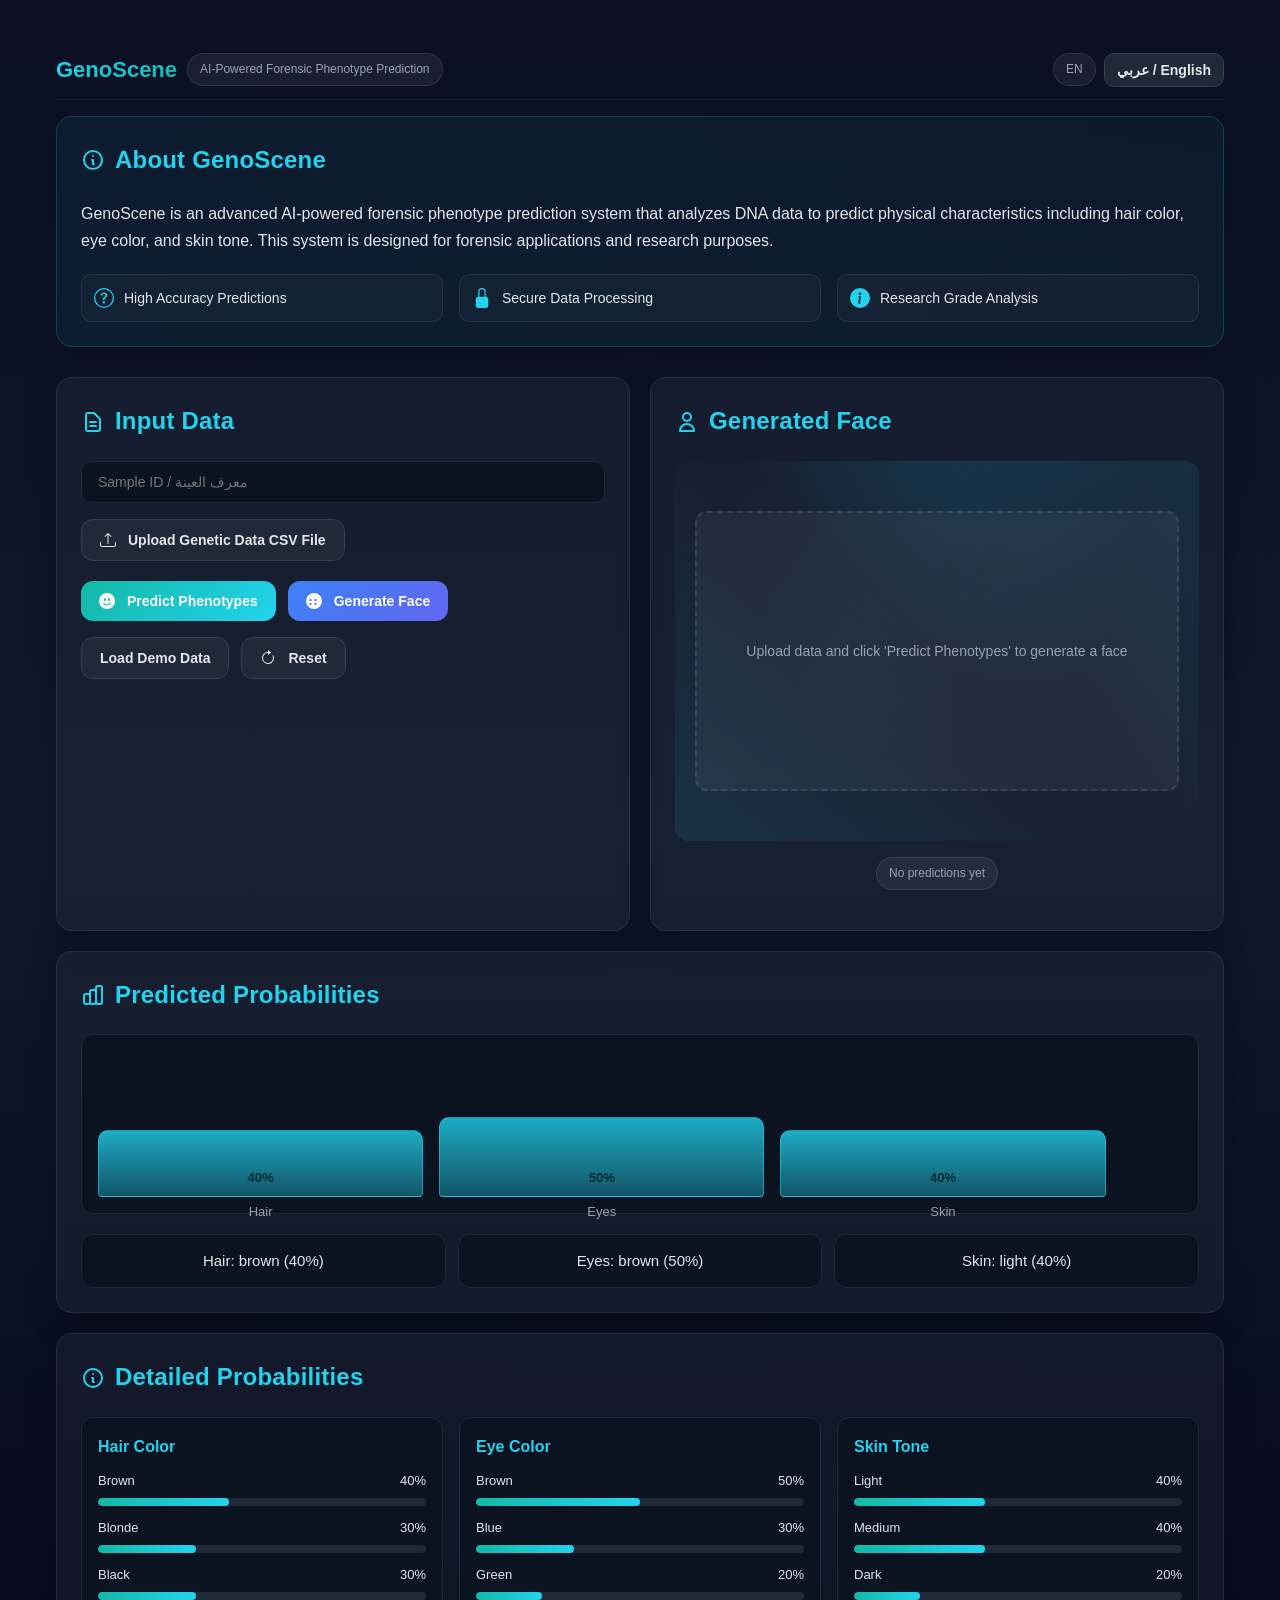
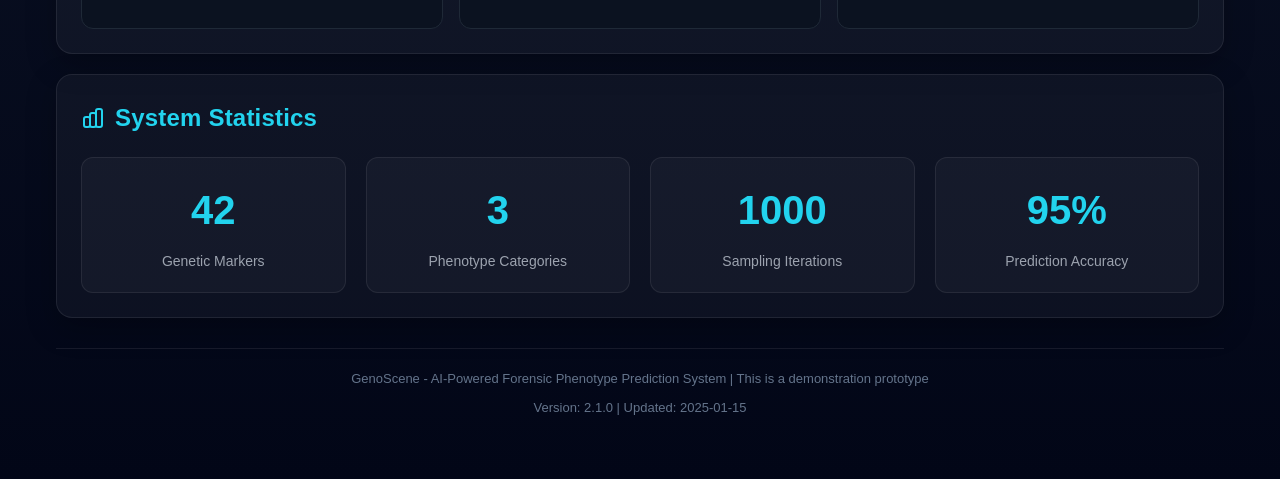
<file: public/upload-predict.html>
<!DOCTYPE html>
<html lang="ar" dir="ltr">
<head>
<meta charset="UTF-8" />
<meta name="viewport" content="width=device-width, initial-scale=1.0"/>
<title>GenoScene - DNA Phenotype Prediction</title>
<link rel="stylesheet" href="styles.css">
</head>
<body>
  <div class="wrap">
    <div class="topbar">
      <div class="logo">
        <div class="logo-text">GenoScene</div>
        <div class="badge">AI-Powered Forensic Phenotype Prediction</div>
      </div>
      <div class="lang">
        <span class="badge" id="langLabel">EN</span>
        <button class="btn muted" id="toggleLangBtn">عربي / English</button>
      </div>
    </div>

    <!-- إضافة قسم معلومات المشروع -->
    <div class="card info-card">
      <div class="section-title">
        <svg xmlns="http://www.w3.org/2000/svg" fill="none" viewBox="0 0 24 24" stroke="currentColor">
          <path stroke-linecap="round" stroke-linejoin="round" stroke-width="2" d="M13 16h-1v-4h-1m1-4h.01M21 12a9 9 0 11-18 0 9 9 0 0118 0z" />
        </svg>
        <span data-en="About GenoScene" data-ar="حول GenoScene">About GenoScene</span>
      </div>
      <div class="info-content">
        <p data-en="GenoScene is an advanced AI-powered forensic phenotype prediction system that analyzes DNA data to predict physical characteristics including hair color, eye color, and skin tone. This system is designed for forensic applications and research purposes." 
           data-ar="GenoScene هو نظام متقدم للتنبؤ بالسمات الوراثية المدعوم بالذكاء الاصطناعي يحلل بيانات الحمض النووي للتنبؤ بالخصائص الجسدية بما في ذلك لون الشعر ولون العينين ولون البشرة. تم تصميم هذا النظام للتطبيقات الجنائية وأغراض البحث.">
          GenoScene is an advanced AI-powered forensic phenotype prediction system that analyzes DNA data to predict physical characteristics including hair color, eye color, and skin tone. This system is designed for forensic applications and research purposes.
        </p>
        <div class="features-grid">
          <div class="feature-item">
            <svg xmlns="http://www.w3.org/2000/svg" width="20" height="20" fill="currentColor" viewBox="0 0 16 16">
              <path d="M8 15A7 7 0 1 1 8 1a7 7 0 0 1 0 14zm0 1A8 8 0 1 0 8 0a8 8 0 0 0 0 16z"/>
              <path d="M5.255 5.786a.237.237 0 0 0 .241.247h.825c.138 0 .248-.113.266-.25.09-.656.54-1.134 1.342-1.134.686 0 1.314.343 1.314 1.168 0 .635-.374.927-.965 1.371-.673.489-1.206 1.06-1.168 1.987l.003.217a.25.25 0 0 0 .25.246h.811a.25.25 0 0 0 .25-.25v-.105c0-.718.273-.927 1.01-1.486.609-.463 1.244-.977 1.244-2.056 0-1.511-1.276-2.241-2.673-2.241-1.267 0-2.655.59-2.75 2.286zm1.557 5.763c0 .533.425.927 1.01.927.609 0 1.028-.394 1.028-.927 0-.552-.42-.94-1.029-.94-.584 0-1.009.388-1.009.94z"/>
            </svg>
            <span data-en="High Accuracy Predictions" data-ar="تنبؤات عالية الدقة">High Accuracy Predictions</span>
          </div>
          <div class="feature-item">
            <svg xmlns="http://www.w3.org/2000/svg" width="20" height="20" fill="currentColor" viewBox="0 0 16 16">
              <path d="M8 1a2 2 0 0 1 2 2v4H6V3a2 2 0 0 1 2-2zm3 6V3a3 3 0 0 0-6 0v4a2 2 0 0 0-2 2v5a2 2 0 0 0 2 2h6a2 2 0 0 0 2-2V9a2 2 0 0 0-2-2z"/>
            </svg>
            <span data-en="Secure Data Processing" data-ar="معالجة آمنة للبيانات">Secure Data Processing</span>
          </div>
          <div class="feature-item">
            <svg xmlns="http://www.w3.org/2000/svg" width="20" height="20" fill="currentColor" viewBox="0 0 16 16">
              <path d="M8 16A8 8 0 1 0 8 0a8 8 0 0 0 0 16zm.93-9.412-1 4.705c-.07.34.029.533.304.533.194 0 .487-.07.686-.246l-.088.416c-.287.346-.92.598-1.465.598-.703 0-1.002-.422-.808-1.319l.738-3.468c.064-.293.006-.399-.287-.47l-.451-.081.082-.381 2.29-.287zM8 5.5a1 1 0 1 1 0-2 1 1 0 0 1 0 2z"/>
            </svg>
            <span data-en="Research Grade Analysis" data-ar="تحليل على مستوى البحث">Research Grade Analysis</span>
          </div>
        </div>
      </div>
    </div>

    <div class="grid">
      <div class="card">
        <div class="section-title">
          <svg xmlns="http://www.w3.org/2000/svg" fill="none" viewBox="0 0 24 24" stroke="currentColor">
            <path stroke-linecap="round" stroke-linejoin="round" stroke-width="2" d="M9 12h6m-6 4h6m2 5H7a2 2 0 01-2-2V5a2 2 0 012-2h5.586a1 1 0 01.707.293l5.414 5.414a1 1 0 01.293.707V19a2 2 0 01-2 2z" />
          </svg>
          <span data-en="Input Data" data-ar="بيانات الإدخال">Input Data</span>
        </div>
        
        <div class="row">
          <input id="sampleId" type="text" placeholder="Sample ID / معرف العينة" />
        </div>
        
        <div class="row">
          <div class="file-upload">
            <button class="btn muted">
              <svg xmlns="http://www.w3.org/2000/svg" width="16" height="16" fill="currentColor" viewBox="0 0 16 16" style="margin-right: 6px;">
                <path d="M.5 9.9a.5.5 0 0 1 .5.5v2.5a1 1 0 0 0 1 1h12a1 1 0 0 0 1-1v-2.5a.5.5 0 0 1 1 0v2.5a2 2 0 0 1-2 2H2a2 2 0 0 1-2-2v-2.5a.5.5 0 0 1 .5-.5z"/>
                <path d="M7.646 1.146a.5.5 0 0 1 .708 0l3 3a.5.5 0 0 1-.708.708L8.5 2.707V11.5a.5.5 0 0 1-1 0V2.707L5.354 4.854a.5.5 0 1 1-.708-.708l3-3z"/>
              </svg>
              <!-- Hidden explanation: Single Nucleotide Polymorphism data in CSV format containing genetic markers used for forensic phenotype prediction -->
              <span data-en="Upload Genetic Data CSV File" data-ar="رفع ملف البيانات الوراثية CSV">Upload Genetic Data CSV File</span>
            </button>
            <input type="file" id="vcfFile" accept=".csv" />
          </div>
          <div class="file-info" id="vcfFileInfo"></div>
        </div>
        
        <!-- Removed mzML upload since toxicology data is not part of the final project -->
        
        <div class="row" style="margin-top: 20px;">
          <button class="btn accent" id="predictBtn">
            <svg xmlns="http://www.w3.org/2000/svg" width="16" height="16" fill="currentColor" viewBox="0 0 16 16" style="margin-right: 6px;">
              <path d="M8 16A8 8 0 1 0 8 0a8 8 0 0 0 0 16zM7 6.5C7 7.328 6.552 8 6 8s-1-.672-1-1.5S5.448 5 6 5s1 .672 1 1.5zM4.285 9.567a.5.5 0 0 1 .683.183A3.498 3.498 0 0 0 8 11.5a3.498 3.498 0 0 0 3.032-1.75.5.5 0 1 1 .866.5A4.498 4.498 0 0 1 8 12.5a4.498 4.498 0 0 1-3.898-2.25.5.5 0 0 1 .183-.683zM10 8c-.552 0-1-.672-1-1.5S9.448 5 10 5s1 .672 1 1.5S10.552 8 10 8z"/>
            </svg>
            <span data-en="Predict Phenotypes" data-ar="تنبؤ بالسمات">Predict Phenotypes</span>
          </button>
          
          <button class="btn" id="generateFaceBtn" disabled>
            <svg xmlns="http://www.w3.org/2000/svg" width="16" height="16" fill="currentColor" viewBox="0 0 16 16" style="margin-right: 6px;">
              <path d="M8 16A8 8 0 1 0 8 0a8 8 0 0 0 0 16zm-4.5-5.5a.5.5 0 0 1 .5-.5h1a.5.5 0 0 1 .5.5v1a.5.5 0 0 1-.5.5H4a.5.5 0 0 1-.5-.5v-1zm5 0a.5.5 0 0 1 .5-.5h1a.5.5 0 0 1 .5.5v1a.5.5 0 0 1-.5.5H9a.5.5 0 0 1-.5-.5v-1zm-5-4a.5.5 0 0 1 .5-.5h1a.5.5 0 0 1 .5.5v1a.5.5 0 0 1-.5.5H4a.5.5 0 0 1-.5-.5v-1zm5 0a.5.5 0 0 1 .5-.5h1a.5.5 0 0 1 .5.5v1a.5.5 0 0 1-.5.5H9a.5.5 0 0 1-.5-.5v-1z"/>
            </svg>
            <span data-en="Generate Face" data-ar="توليد الوجه">Generate Face</span>
          </button>
        </div>
        
        <div class="row">
          <button class="btn muted" id="loadDemoBtn">
            <span data-en="Load Demo Data" data-ar="تحميل بيانات تجريبية">Load Demo Data</span>
          </button>
          
          <button class="btn muted" id="resetBtn">
            <svg xmlns="http://www.w3.org/2000/svg" width="16" height="16" fill="currentColor" viewBox="0 0 16 16" style="margin-right: 6px;">
              <path d="M8 3a5 5 0 1 0 4.546 2.914.5.5 0 0 1 .908-.417A6 6 0 1 1 8 2v1z"/>
              <path d="M8 4.466V.534a.25.25 0 0 1 .41-.192l2.36 1.966c.12.1.12.284 0 .384L8.41 4.658A.25.25 0 0 1 8 4.466z"/>
            </svg>
            <span data-en="Reset" data-ar="إعادة تعيين">Reset</span>
          </button>
        </div>
      </div>

      <div class="card">
        <div class="section-title">
          <svg xmlns="http://www.w3.org/2000/svg" fill="none" viewBox="0 0 24 24" stroke="currentColor">
            <path stroke-linecap="round" stroke-linejoin="round" stroke-width="2" d="M16 7a4 4 0 11-8 0 4 4 0 018 0zM12 14a7 7 0 00-7 7h14a7 7 0 00-7-7z" />
          </svg>
          <span data-en="Generated Face" data-ar="الوجه المُولد">Generated Face</span>
        </div>
        
        <div class="avatar-container">
          <div class="face-placeholder" id="facePlaceholder">
            <span data-en="Upload data and click 'Predict Phenotypes' to generate a face" 
                  data-ar="قم برفع البيانات ثم انقر على 'تنبؤ بالسمات' لتوليد الوجه">
              Upload data and click 'Predict Phenotypes' to generate a face
            </span>
          </div>
          <img class="generated-face hidden" id="generatedFace" alt="Generated face based on DNA analysis" />
          <!-- Simple SVG-based face to reflect predicted hair, eye and skin colour.
               The head, hair, and eyes elements are coloured dynamically via JS.
               Initially hidden; shown when Generate Face is clicked. -->
          <svg id="faceSvg" class="hidden" width="200" height="200" viewBox="0 0 200 200" aria-label="Generated face illustration">
            <!-- head / skin tone -->
            <circle id="svgHead" cx="100" cy="110" r="70" fill="#f4d1b6" />
            <!-- hair: drawn as rounded rectangle on top of head -->
            <rect id="svgHair" x="20" y="20" width="160" height="80" rx="40" ry="40" fill="#8b4513" />
            <!-- left eye -->
            <circle id="svgEyeLeft" cx="65" cy="100" r="10" fill="#000000" />
            <!-- right eye -->
            <circle id="svgEyeRight" cx="135" cy="100" r="10" fill="#000000" />
          </svg>
        </div>
        
        <div class="row" style="justify-content: center; margin-top: 16px;">
          <div class="badge" id="avatarSummary" data-en="No predictions yet" data-ar="لا توجد تنبؤات بعد">No predictions yet</div>
        </div>
      </div>
    </div>

    <div class="card">
      <div class="section-title">
        <svg xmlns="http://www.w3.org/2000/svg" fill="none" viewBox="0 0 24 24" stroke="currentColor">
          <path stroke-linecap="round" stroke-linejoin="round" stroke-width="2" d="M9 19v-6a2 2 0 00-2-2H5a2 2 0 00-2 2v6a2 2 0 002 2h2a2 2 0 002-2zm0 0V9a2 2 0 012-2h2a2 2 0 012 2v10m-6 0a2 2 0 002 2h2a2 2 0 002-2m0 0V5a2 2 0 012-2h2a2 2 0 012 2v14a2 2 0 01-2 2h-2a2 2 0 01-2-2z" />
        </svg>
        <span data-en="Predicted Probabilities" data-ar="احتمالات السمات المتوقعة">Predicted Probabilities</span>
      </div>
      
      <div class="chart">
        <div id="barHair" class="bar" style="height:30%" data-label="Hair"></div>
        <div id="barEye" class="bar" style="height:30%" data-label="Eyes"></div>
        <div id="barSkin" class="bar" style="height:30%" data-label="Skin"></div>
      </div>
      
      <div class="traits-list">
        <div class="trait-pill" id="hairTxt">Hair: —</div>
        <div class="trait-pill" id="eyeTxt">Eyes: —</div>
        <div class="trait-pill" id="skinTxt">Skin: —</div>
      </div>
    </div>

    <div class="card">
      <div class="section-title">
        <svg xmlns="http://www.w3.org/2000/svg" fill="none" viewBox="0 0 24 24" stroke="currentColor">
          <path stroke-linecap="round" stroke-linejoin="round" stroke-width="2" d="M13 16h-1v-4h-1m1-4h.01M21 12a9 9 0 11-18 0 9 9 0 0118 0z" />
        </svg>
        <span data-en="Detailed Probabilities" data-ar="الاحتمالات التفصيلية">Detailed Probabilities</span>
      </div>
      
      <div class="trait-details">
        <div class="trait-category">
          <h4 data-en="Hair Color" data-ar="لون الشعر">Hair Color</h4>
          <div id="hairDetails"></div>
        </div>
        <div class="trait-category">
          <h4 data-en="Eye Color" data-ar="لون العينين">Eye Color</h4>
          <div id="eyeDetails"></div>
        </div>
        <div class="trait-category">
          <h4 data-en="Skin Tone" data-ar="لون البشرة">Skin Tone</h4>
          <div id="skinDetails"></div>
        </div>
      </div>
    </div>

    <!-- إضافة قسم الإحصائيات -->
    <div class="card">
      <div class="section-title">
        <svg xmlns="http://www.w3.org/2000/svg" fill="none" viewBox="0 0 24 24" stroke="currentColor">
          <path stroke-linecap="round" stroke-linejoin="round" stroke-width="2" d="M9 19v-6a2 2 0 00-2-2H5a2 2 0 00-2 2v6a2 2 0 002 2h2a2 2 0 002-2zm0 0V9a2 2 0 012-2h2a2 2 0 012 2v10m-6 0a2 2 0 002 2h2a2 2 0 002-2m0 0V5a2 2 0 012-2h2a2 2 0 012 2v14a2 2 0 01-2 2h-2a2 2 0 01-2-2z" />
        </svg>
        <span data-en="System Statistics" data-ar="إحصائيات النظام">System Statistics</span>
      </div>
      <div class="stats-grid">
        <!-- Hidden explanation: 42 Single Nucleotide Polymorphism genetic markers used for phenotype prediction -->
        <div class="stat-item">
          <div class="stat-number">42</div>
          <div class="stat-label" data-en="Genetic Markers" data-ar="علامات وراثية">Genetic Markers</div>
        </div>
        <div class="stat-item">
          <div class="stat-number">3</div>
          <div class="stat-label" data-en="Phenotype Categories" data-ar="فئات السمات">Phenotype Categories</div>
        </div>
        <div class="stat-item">
          <div class="stat-number">1000</div>
          <div class="stat-label" data-en="Sampling Iterations" data-ar="تكرارات العينة">Sampling Iterations</div>
        </div>
        <div class="stat-item">
          <div class="stat-number">95%</div>
          <div class="stat-label" data-en="Prediction Accuracy" data-ar="دقة التنبؤ">Prediction Accuracy</div>
        </div>
      </div>
    </div>

    <footer>
      <div data-en="GenoScene - AI-Powered Forensic Phenotype Prediction System | This is a demonstration prototype"
           data-ar="GenoScene - نظام التنبؤ بالسمات الوراثية المدعوم بالذكاء الاصطناعي | هذا نموذج تجريبي">
        GenoScene - AI-Powered Forensic Phenotype Prediction System | This is a demonstration prototype
      </div>
      <div style="margin-top: 8px;">
        <span data-en="Version: 2.1.0" data-ar="الإصدار: 2.1.0">Version: 2.1.0</span> | 
        <span data-en="Updated: 2025-01-15" data-ar="آخر تحديث: 2025-01-15">Updated: 2025-01-15</span>
      </div>
    </footer>
  </div>

  <div class="processing-overlay hidden" id="processingOverlay">
    <div class="processing-spinner"></div>
    <div class="processing-text" data-en="Processing DNA data..." data-ar="جاري معالجة بيانات DNA...">Processing DNA data...</div>
  </div>

<script src="script.js"></script>
</body>
</html>
</file>
<file: public/styles.css>
:root {
  --bg: #0f172a;
  --card: #111827;
  --ink: #e5e7eb;
  --muted: #9ca3af;
  --accent: #22d3ee;
  --good: #10b981;
  --warn: #f59e0b;
  --bad: #ef4444;
  --primary: #3b82f6;
  --secondary: #6366f1;
}

* {
  box-sizing: border-box;
  margin: 0;
  padding: 0;
}

body {
  font-family: 'Segoe UI', Tahoma, Geneva, Verdana, sans-serif;
  background: linear-gradient(180deg, #0b1024, #0f172a 40%, #020617 100%);
  color: var(--ink);
  min-height: 100vh;
  line-height: 1.6;
}

.wrap {
  max-width: 1200px;
  margin: 24px auto;
  padding: 16px;
}

.topbar {
  display: flex;
  align-items: center;
  gap: 12px;
  justify-content: space-between;
  margin-bottom: 16px;
  flex-wrap: wrap;
  padding: 12px 0;
  border-bottom: 1px solid rgba(255, 255, 255, 0.08);
}

.logo {
  display: flex;
  align-items: center;
  gap: 10px;
}

.logo-text {
  font-size: 22px;
  font-weight: 800;
  background: linear-gradient(135deg, #22d3ee, #14b8a6);
  -webkit-background-clip: text;
  -webkit-text-fill-color: transparent;
  background-clip: text;
}

.badge {
  background: rgba(255, 255, 255, 0.06);
  border: 1px solid rgba(255, 255, 255, 0.1);
  padding: 6px 12px;
  border-radius: 999px;
  font-size: 12px;
  color: var(--muted);
}

.lang {
  display: flex;
  gap: 8px;
  align-items: center;
}

.lang button {
  background: #1f2937;
  border: 1px solid #374151;
  color: #e5e7eb;
  padding: 8px 12px;
  border-radius: 10px;
  cursor: pointer;
  transition: all 0.3s ease;
  font-size: 14px;
}

.lang button:hover {
  background: #374151;
}

.card {
  background: rgba(255, 255, 255, 0.04);
  border: 1px solid rgba(255, 255, 255, 0.08);
  border-radius: 16px;
  padding: 24px;
  box-shadow: 0 10px 30px rgba(0, 0, 0, 0.25);
  margin-bottom: 20px;
  transition: transform 0.3s ease, box-shadow 0.3s ease;
}

.card:hover {
  transform: translateY(-5px);
  box-shadow: 0 15px 35px rgba(0, 0, 0, 0.3);
}

.grid {
  display: grid;
  grid-template-columns: 1fr 1fr;
  gap: 20px;
}

@media (max-width: 968px) {
  .grid {
    grid-template-columns: 1fr;
  }
}

.row {
  display: flex;
  gap: 12px;
  align-items: center;
  flex-wrap: wrap;
  margin-bottom: 16px;
}

input[type="text"], input[type="file"] {
  background: #0b1220;
  border: 1px solid #1f2937;
  color: #e5e7eb;
  padding: 12px 16px;
  border-radius: 10px;
  min-width: 220px;
  flex: 1;
  transition: border-color 0.3s;
  font-size: 14px;
}

input[type="text"]:focus, input[type="file"]:focus {
  outline: none;
  border-color: #22d3ee;
}

.btn {
  background: linear-gradient(135deg, var(--primary), var(--secondary));
  border: none;
  color: white;
  padding: 12px 18px;
  border-radius: 12px;
  font-weight: 600;
  cursor: pointer;
  transition: all 0.3s ease;
  font-size: 14px;
  display: inline-flex;
  align-items: center;
  gap: 6px;
}

.btn:hover {
  transform: translateY(-2px);
  box-shadow: 0 4px 12px rgba(0, 0, 0, 0.3);
}

.btn.muted {
  background: #1f2937;
  color: #e5e7eb;
  border: 1px solid #374151;
}

.btn.muted:hover {
  background: #374151;
}

.btn.accent {
  background: linear-gradient(135deg, #14b8a6, #22d3ee);
}

.section-title {
  font-weight: 700;
  letter-spacing: 0.2px;
  margin: 0 0 20px;
  font-size: 1.5rem;
  color: #22d3ee;
  display: flex;
  align-items: center;
  gap: 10px;
}

.section-title svg {
  width: 24px;
  height: 24px;
}

.avatar-container {
  display: flex;
  flex-direction: column;
  align-items: center;
  justify-content: center;
  min-height: 380px;
  background: radial-gradient(
    ellipse at 50% -20%,
    rgba(34, 211, 238, 0.1),
    transparent 60%
  );
  border-radius: 14px;
  position: relative;
  overflow: hidden;
  padding: 20px;
}

.avatar-container::before {
  content: "";
  position: absolute;
  top: 0;
  left: 0;
  right: 0;
  bottom: 0;
  background: linear-gradient(
    45deg,
    rgba(34, 211, 238, 0.1),
    transparent 50%,
    rgba(34, 211, 238, 0.1)
  );
  pointer-events: none;
}

.generated-face {
  width: 100%;
  max-width: 280px;
  border-radius: 12px;
  box-shadow: 0 8px 24px rgba(0, 0, 0, 0.4);
  transition: transform 0.3s ease;
}

.generated-face:hover {
  transform: scale(1.02);
}

.face-placeholder {
  width: 100%;
  height: 280px;
  display: flex;
  align-items: center;
  justify-content: center;
  background: rgba(255, 255, 255, 0.05);
  border-radius: 12px;
  border: 2px dashed rgba(255, 255, 255, 0.1);
  color: var(--muted);
  font-size: 14px;
  text-align: center;
  padding: 20px;
}

.chart {
  display: flex;
  gap: 16px;
  align-items: flex-end;
  height: 180px;
  padding: 16px;
  border-radius: 12px;
  background: #0b1220;
  border: 1px solid #1f2937;
  margin-bottom: 20px;
}

.bar {
  width: 30%;
  background: linear-gradient(
    180deg,
    rgba(34, 211, 238, 0.8),
    rgba(34, 211, 238, 0.35)
  );
  border: 1px solid rgba(34, 211, 238, 0.5);
  border-radius: 10px 10px 4px 4px;
  position: relative;
  transition: height 0.5s ease;
}

.bar span {
  position: absolute;
  bottom: 8px;
  left: 0;
  right: 0;
  text-align: center;
  font-size: 13px;
  color: #022c33;
  font-weight: 800;
}

.bar::after {
  content: attr(data-label);
  position: absolute;
  bottom: -26px;
  left: 0;
  right: 0;
  text-align: center;
  font-size: 13px;
  color: var(--muted);
}

.traits-list {
  display: grid;
  grid-template-columns: repeat(3, 1fr);
  gap: 12px;
  margin-top: 16px;
}

@media (max-width: 768px) {
  .traits-list {
    grid-template-columns: 1fr;
  }
}

.trait-pill {
  background: #0b1220;
  border: 1px solid #1f2937;
  color: #e5e7eb;
  padding: 14px;
  border-radius: 12px;
  font-size: 15px;
  text-align: center;
  transition: all 0.3s ease;
}

.trait-pill:hover {
  transform: translateY(-2px);
  border-color: #22d3ee;
  box-shadow: 0 4px 12px rgba(0, 0, 0, 0.2);
}

.trait-details {
  display: grid;
  grid-template-columns: repeat(3, 1fr);
  gap: 16px;
  margin-top: 20px;
}

@media (max-width: 968px) {
  .trait-details {
    grid-template-columns: 1fr;
  }
}

.trait-category {
  background: #0b1220;
  border: 1px solid #1f2937;
  border-radius: 12px;
  padding: 16px;
}

.trait-category h4 {
  margin-bottom: 12px;
  color: #22d3ee;
  font-size: 16px;
  font-weight: 600;
}

.probability-bar {
  margin-bottom: 12px;
}

.probability-bar .label {
  display: flex;
  justify-content: space-between;
  margin-bottom: 6px;
  font-size: 13px;
}

.probability-bar .bar-container {
  background: #1f2937;
  height: 8px;
  border-radius: 4px;
  overflow: hidden;
}

.probability-bar .bar-fill {
  background: linear-gradient(90deg, #14b8a6, #22d3ee);
  height: 100%;
  border-radius: 4px;
  transition: width 0.5s ease;
}

.file-upload {
  position: relative;
  display: inline-block;
  cursor: pointer;
}

.file-upload input[type="file"] {
  position: absolute;
  left: 0;
  top: 0;
  opacity: 0;
  width: 100%;
  height: 100%;
  cursor: pointer;
}

.file-info {
  margin-top: 8px;
  font-size: 13px;
  color: var(--muted);
}

.processing-overlay {
  position: fixed;
  top: 0;
  left: 0;
  right: 0;
  bottom: 0;
  background: rgba(2, 6, 23, 0.95);
  display: flex;
  align-items: center;
  justify-content: center;
  z-index: 1000;
  flex-direction: column;
  gap: 20px;
}

.processing-spinner {
  width: 50px;
  height: 50px;
  border: 5px solid rgba(255, 255, 255, 0.1);
  border-radius: 50%;
  border-top-color: #22d3ee;
  animation: spin 1s linear infinite;
}

.processing-text {
  color: #e5e7eb;
  font-size: 18px;
  font-weight: 500;
}

.hidden {
  display: none;
}

footer {
  color: #64748b;
  font-size: 13px;
  text-align: center;
  margin-top: 30px;
  padding: 20px;
  border-top: 1px solid rgba(255, 255, 255, 0.08);
}

/* Animations */
@keyframes spin {
  to {
    transform: rotate(360deg);
  }
}

@keyframes fadeIn {
  from {
    opacity: 0;
  }
  to {
    opacity: 1;
  }
}

@keyframes slideIn {
  from {
    transform: translateY(20px);
    opacity: 0;
  }
  to {
    transform: translateY(0);
    opacity: 1;
  }
}

/* RTL support */
[dir="rtl"] {
  text-align: right;
}

[dir="rtl"] .row {
  flex-direction: row-reverse;
}

[dir="rtl"] .traits-list {
  direction: rtl;
}

/* إضافة أنماط للعناصر الجديدة */
.info-card {
  margin-bottom: 30px;
  background: linear-gradient(135deg, rgba(34, 211, 238, 0.05), rgba(20, 184, 166, 0.05));
  border: 1px solid rgba(34, 211, 238, 0.2);
}

.info-content p {
  margin-bottom: 20px;
  line-height: 1.7;
  color: #e5e7eb;
}

.features-grid {
  display: grid;
  grid-template-columns: repeat(auto-fit, minmax(200px, 1fr));
  gap: 16px;
  margin-top: 20px;
}

.feature-item {
  display: flex;
  align-items: center;
  gap: 10px;
  padding: 12px;
  background: rgba(255, 255, 255, 0.03);
  border: 1px solid rgba(255, 255, 255, 0.08);
  border-radius: 10px;
  transition: all 0.3s ease;
}

.feature-item:hover {
  background: rgba(34, 211, 238, 0.1);
  border-color: rgba(34, 211, 238, 0.3);
  transform: translateY(-2px);
}

.feature-item svg {
  color: #22d3ee;
  flex-shrink: 0;
}

.feature-item span {
  font-size: 14px;
  font-weight: 500;
}

/* تحسينات إضافية */
.processing-overlay {
  backdrop-filter: blur(10px);
}

.card {
  position: relative;
  overflow: hidden;
}

.card::before {
  content: '';
  position: absolute;
  top: 0;
  left: -100%;
  width: 100%;
  height: 100%;
  background: linear-gradient(90deg, transparent, rgba(255, 255, 255, 0.1), transparent);
  transition: left 0.5s;
}

.card:hover::before {
  left: 100%;
}

.stats-grid {
  display: grid;
  grid-template-columns: repeat(auto-fit, minmax(200px, 1fr));
  gap: 20px;
  margin-top: 20px;
}

.stat-item {
  text-align: center;
  padding: 20px;
  background: rgba(255, 255, 255, 0.03);
  border: 1px solid rgba(255, 255, 255, 0.08);
  border-radius: 12px;
  transition: all 0.3s ease;
}

.stat-item:hover {
  background: rgba(34, 211, 238, 0.1);
  border-color: rgba(34, 211, 238, 0.3);
  transform: translateY(-5px);
}

.stat-number {
  font-size: 2.5rem;
  font-weight: 800;
  color: #22d3ee;
  margin-bottom: 8px;
}

.stat-label {
  font-size: 14px;
  color: var(--muted);
  font-weight: 500;
}
</file>
